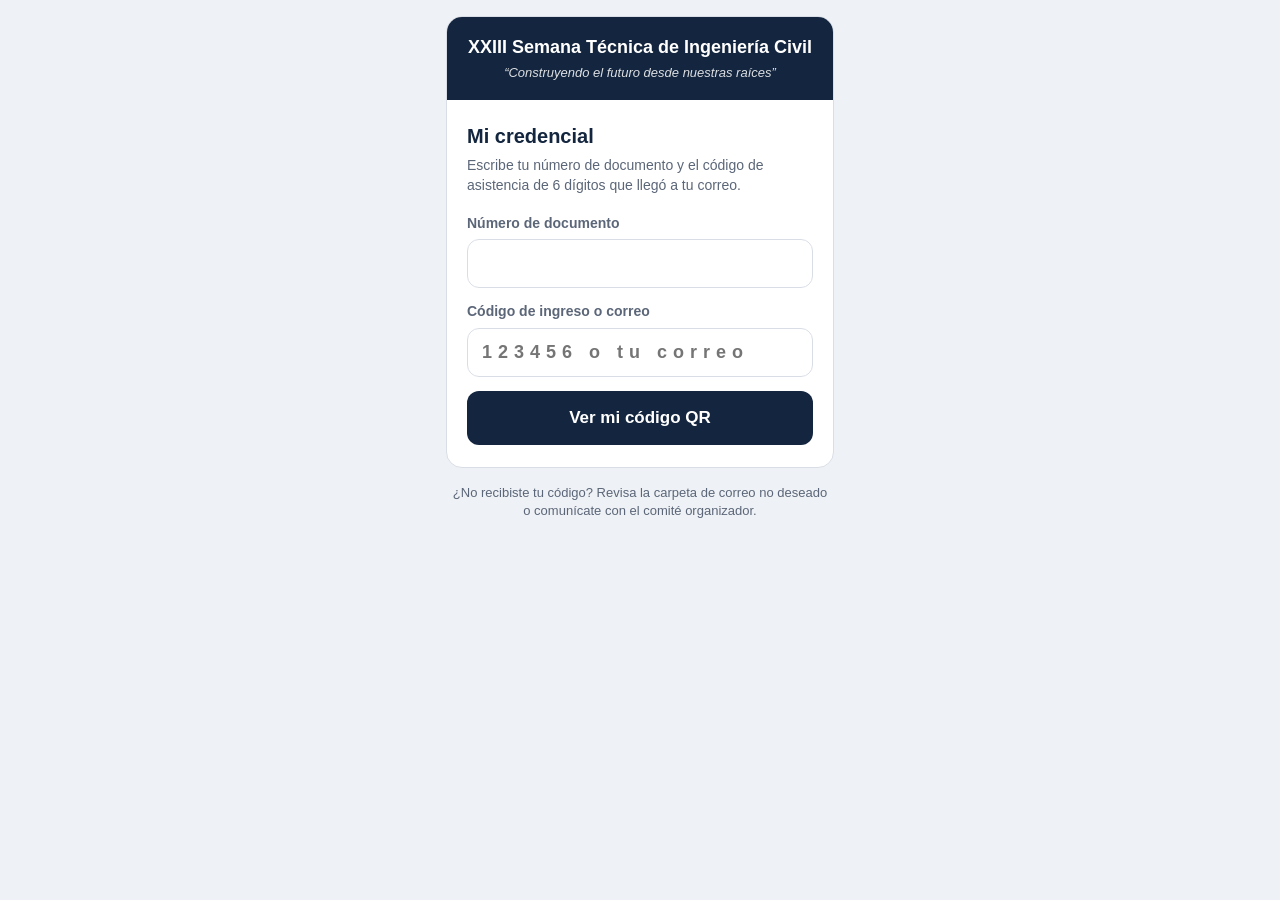
<file: mi-credencial.html>
<!DOCTYPE html>
<html lang="es">
<head>
  <meta charset="utf-8">
  <meta name="viewport" content="width=device-width, initial-scale=1">
  <meta name="robots" content="noindex, nofollow">
  <title>Mi credencial — XXIII Semana Técnica de Ingeniería Civil</title>
  <style>
    :root { --azul: #14263F; --gris: #5B6678; --borde: #D9DEE6; --fondo: #EEF1F5; --rojo: #B42318; }
    * { box-sizing: border-box; }
    body { margin: 0; background: var(--fondo); color: #152033; line-height: 1.4;
      font-family: -apple-system, BlinkMacSystemFont, "Segoe UI", Roboto, Arial, sans-serif; }
    main { max-width: 420px; margin: 0 auto; padding: 16px; }
    .tarjeta { background: #fff; border: 1px solid var(--borde); border-radius: 16px; overflow: hidden; }
    .cabecera { background: var(--azul); color: #fff; padding: 18px 20px; text-align: center; }
    .evento { font-size: 18px; font-weight: 700; }
    .lema { font-size: 13px; opacity: .85; margin-top: 4px; font-style: italic; }
    .cuerpo { padding: 22px 20px; }
    h1 { font-size: 20px; margin: 0 0 6px; color: var(--azul); }
    .ayuda { color: var(--gris); font-size: 14px; margin: 0 0 18px; }
    label { display: block; font-weight: 600; font-size: 14px; color: var(--gris); margin-bottom: 14px; }
    input { display: block; width: 100%; margin-top: 6px; font-size: 18px; padding: 13px 14px;
      border: 1.5px solid var(--borde); border-radius: 12px; font-family: inherit; }
    input:focus { outline: none; border-color: var(--azul); }
    #inCodigo { letter-spacing: 6px; font-weight: 700; }
    button { width: 100%; min-height: 54px; border: 0; border-radius: 12px; background: var(--azul);
      color: #fff; font-size: 17px; font-weight: 700; font-family: inherit; cursor: pointer; }
    button:disabled { opacity: .6; }
    .error { background: #FBE4E2; color: var(--rojo); border-radius: 10px; padding: 12px 14px;
      font-weight: 600; font-size: 15px; margin-bottom: 14px; }
    .nota { color: var(--gris); font-size: 13px; margin: 16px 2px 0; text-align: center; }
  </style>
</head>
<body>
<main>
  <div class="tarjeta">
    <div class="cabecera">
      <div class="evento">XXIII Semana Técnica de Ingeniería Civil</div>
      <div class="lema">“Construyendo el futuro desde nuestras raíces”</div>
    </div>
    <div class="cuerpo">
      <h1>Mi credencial</h1>
      <p class="ayuda">Escribe tu número de documento y el código de asistencia de 6 dígitos que llegó a tu correo.</p>
      <div id="error" class="error" hidden></div>
      <label>Número de documento
        <input id="inDocumento" type="text" inputmode="numeric" autocomplete="off" maxlength="15">
      </label>
       <label>Código de ingreso o correo
        <input id="inCodigo" type="text" autocomplete="off" maxlength="80" placeholder="123456 o tu correo">
      </label>
      <button id="btnVer">Ver mi código QR</button>
    </div>
  </div>
  <p class="nota">¿No recibiste tu código? Revisa la carpeta de correo no deseado o comunícate con el comité organizador.</p>
</main>

<script>
(function () {
  'use strict';
  // ▼▼▼ La misma URL /exec que está en app.js ▼▼▼
  var API_URL = 'https://script.google.com/macros/s/AKfycbwZVGNaEQ2-0Wbp7umi8O6niq4VS7rxmOLn2Gw95kd6t211WkjJc4vPGP2snJXwCpOr6Q/exec';
  // ▲▲▲

  var $ = function (id) { return document.getElementById(id); };

  function error(texto) {
    $('error').textContent = texto || '';
    $('error').hidden = !texto;
  }

  $('inDocumento').addEventListener('input', function () { this.value = this.value.replace(/\D/g, ''); });
  $('inCodigo').addEventListener('keydown', function (e) { if (e.key === 'Enter') ver(); });
  $('btnVer').addEventListener('click', ver);

  function ver() {
    var doc = $('inDocumento').value.trim();
    var cod = $('inCodigo').value.trim();
    error('');
    if (doc.length < 5) { error('Escribe tu número de documento completo.'); return; }
     if (!/^\d{6}$/.test(cod) && cod.indexOf('@') < 1) { error('Escribe tu código de ingreso de 6 dígitos o el correo con el que te inscribiste.'); return; }

    var b = $('btnVer');
    b.disabled = true;
    b.textContent = 'Buscando…';

    fetch(API_URL, {
      method: 'POST',
      headers: { 'Content-Type': 'text/plain;charset=utf-8' },
      body: JSON.stringify({ accion: 'miCredencial', documento: doc, codigo: cod }),
      redirect: 'follow'
    }).then(function (r) { return r.json(); })
      .then(function (res) {
        if (!res.ok) { error(res.error || 'No se pudo consultar. Intenta de nuevo.'); return; }
        var d = res.datos;
        location.href = 'credencial.html#t=' + encodeURIComponent(d.token) +
          '&c=' + encodeURIComponent(d.codigo) + '&i=' + encodeURIComponent(d.id);
      })
      .catch(function () { error('Sin conexión. Revisa tu internet e intenta de nuevo.'); })
      .then(function () { b.disabled = false; b.textContent = 'Ver mi código QR'; });
  }
})();
</script>
</body>
</html>
</file>
